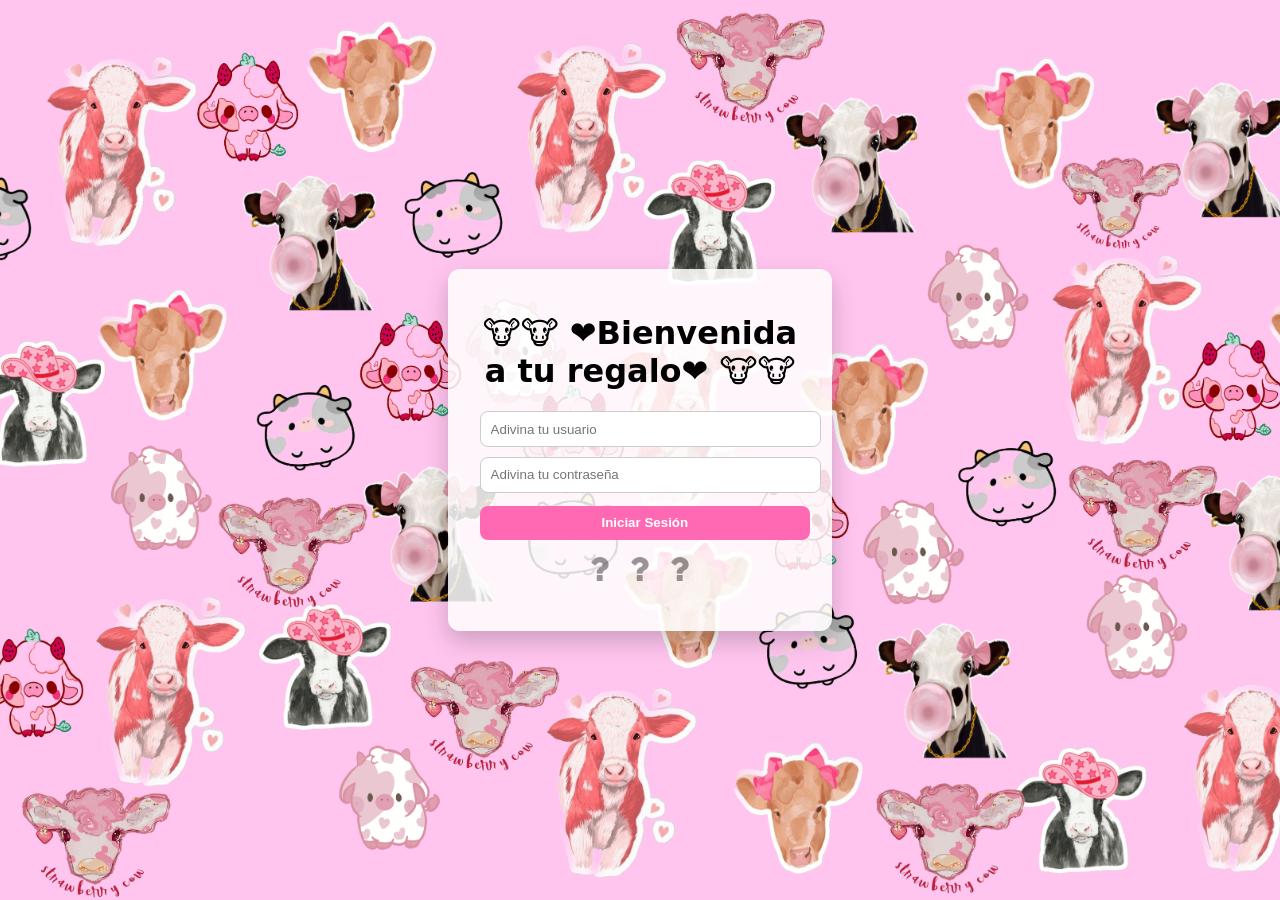
<file: index.html>
<!DOCTYPE html>
<html lang="es">

<head>
    <meta charset="UTF-8">
    <meta name="viewport" content="width=device-width, initial-scale=1.0">
    <title>Regalo Princesa</title>
    <!-- Redirección automática inmediata -->
    <meta http-equiv="refresh" content="0; url=./login/Regalo Princesa.html">
    <!-- Fallback con JavaScript -->
    <script>
        window.location.href = './login/Regalo Princesa.html';
    </script>
</head>

<body>
    <p>Redirigiendo a <a href="./login/Regalo Princesa.html">Regalo Princesa...</a></p>
</body>

</html>
</file>
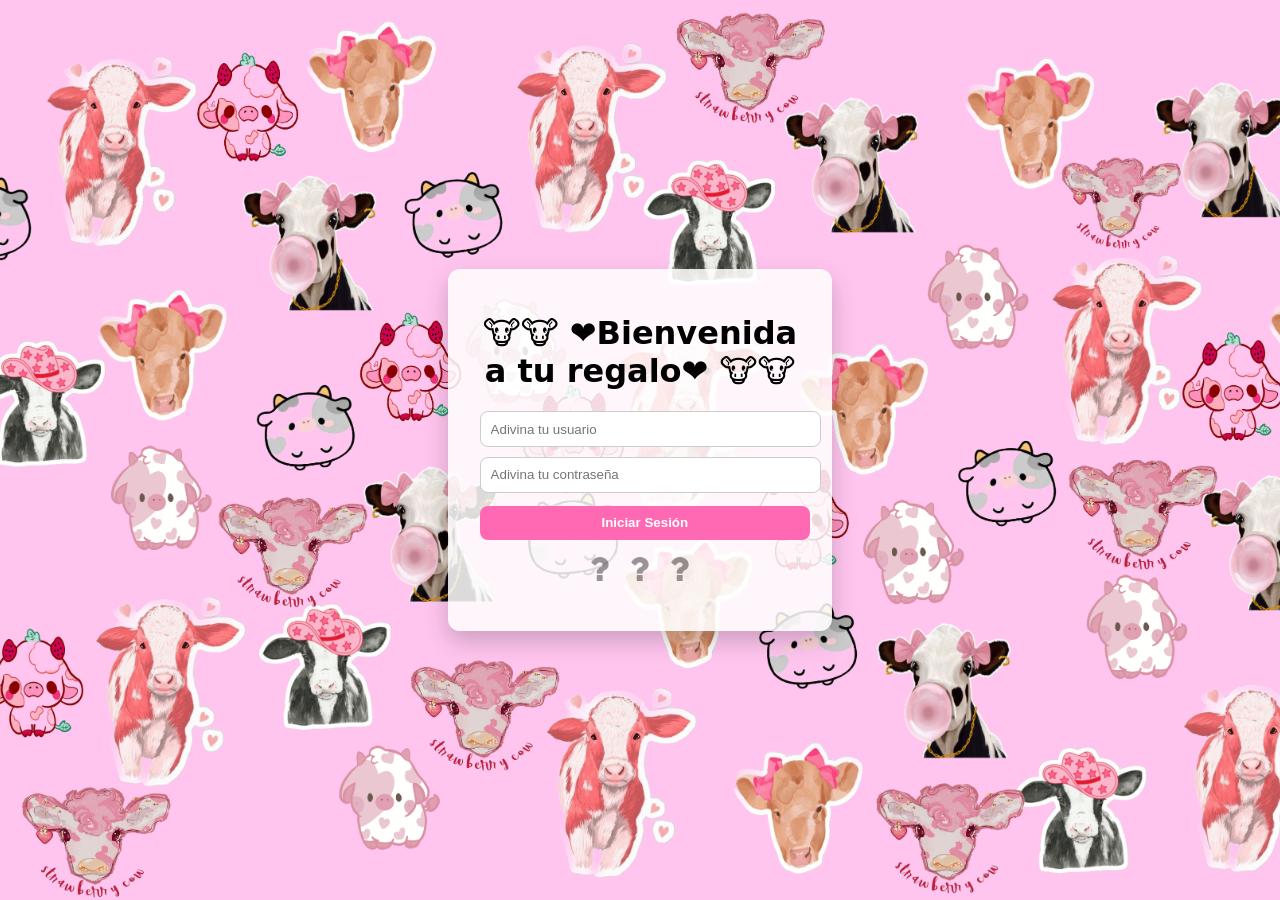
<file: login/Regalo Princesa.html>
<!DOCTYPE html>
<html lang="es">

<head>
    <meta charset="UTF-8">
    <title>Regalo Princesa</title>
    <link rel="stylesheet" href="style.css">
</head>

<body>
    <div class="login-container">
        <h1>🐮🐮 ❤️Bienvenida a tu regalo❤️ 🐮🐮</h1>
        <form id="login-form">
            <input type="text" id="username" placeholder="Adivina tu usuario">
            <input type="password" id="password" placeholder="Adivina tu contraseña">
            <button type="submit">Iniciar Sesión</button>
        </form>


        <div class="hints">
            <button id="hint1" disabled>
                <img src="../icons/question-sign.png" alt="Pista 1">
            </button>
            <button id="hint2" disabled>
                <img src="../icons/question-sign.png" alt="Pista 2">
            </button>
            <button id="hint3" disabled>
                <img src="../icons/question-sign.png" alt="Pista 3">
            </button>


            <span id="hint-text"></span>
        </div>

        <p id="message"></p>
    </div>

    <script src="login.js"></script>
</body>

</html>
</file>
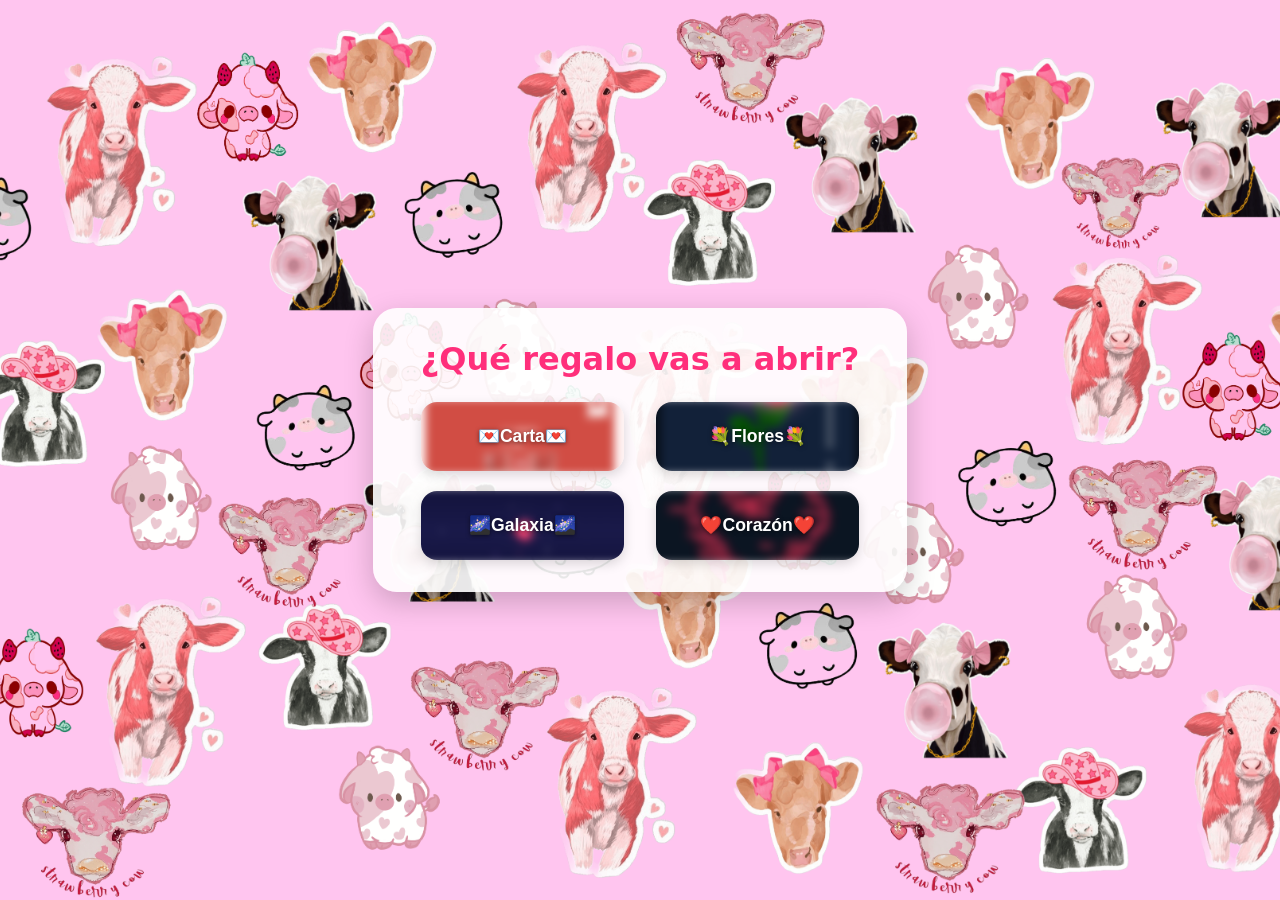
<file: menu/menu.html>
<!DOCTYPE html>
<html lang="es">

<head>
    <meta charset="UTF-8">
    <title>Menú</title>
    <link rel="stylesheet" href="style.css">
</head>

<body>

    <div class="menu-wrapper">
        <h1 class="menu-title">¿Qué regalo vas a abrir?</h1>

        <div class="options-container">
            <button id="gift1" class="option-card option-carta">
                💌Carta💌
            </button>
            <button id="gift2" class="option-card option-flores" type="button">
                💐Flores💐
            </button>
            <button id="gift3" class="option-card option-galaxia">
                🌌Galaxia🌌
            </button>
            <button id="gift4" class="option-card option-corazon">
                ❤️Corazón❤️
            </button>
        </div>
    </div>

    <script src="menu.js"></script>

</body>

</html>
</file>
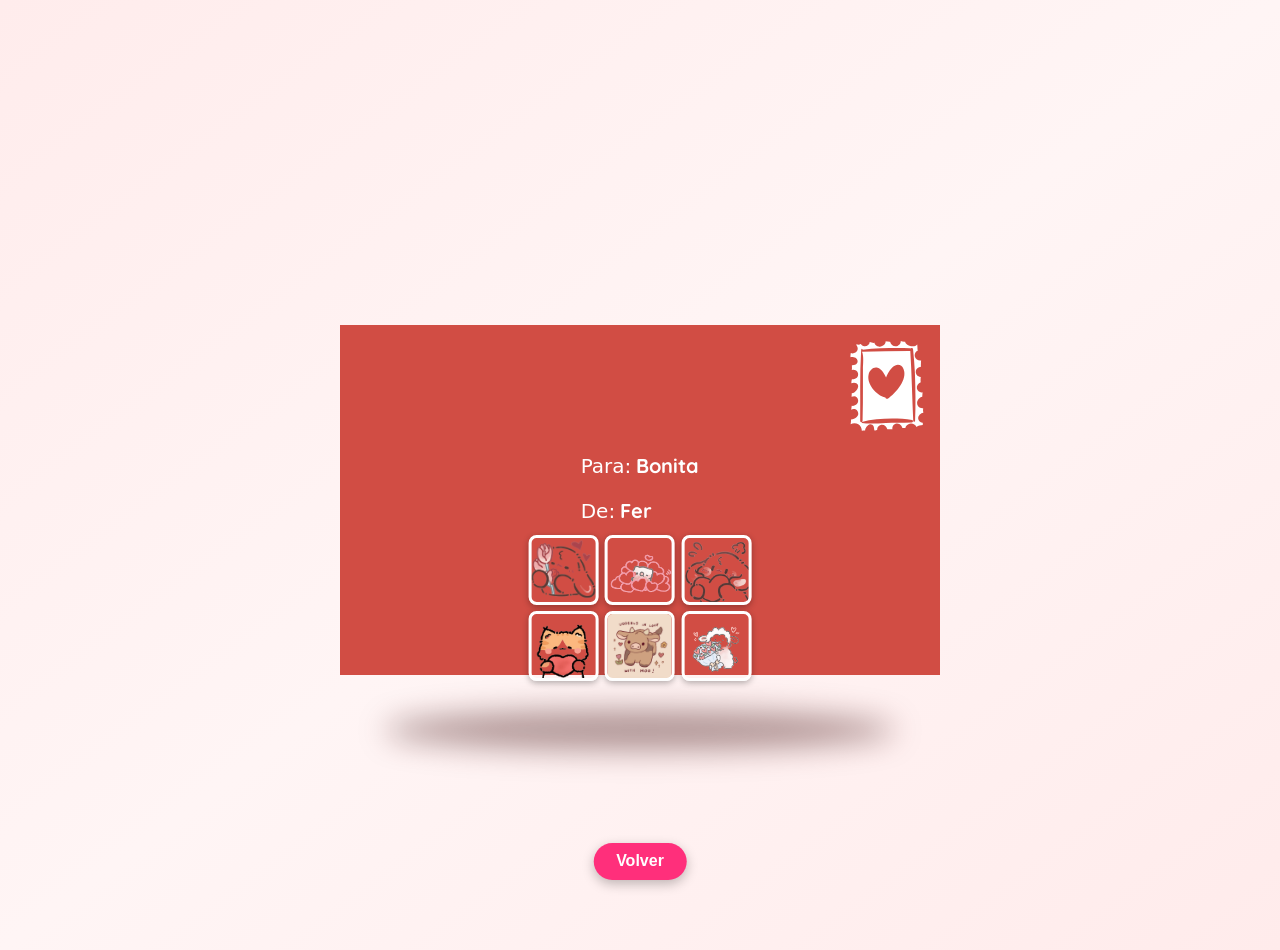
<file: regalos/carta.html>
<!DOCTYPE html>
<html lang="en">

<head>
	<meta charset="UTF-8">
	<title>My Love ❤️</title>

	<meta name="google-adsense-account" content="ca-pub-4704501585981299">
</head>

<body>
	<!-- partial:index.partial.html -->
	<style>
		@import url(https://fonts.googleapis.com/css2?family=Quicksand:wght@400;700&display=swap);

		*,
		::before,
		::after {
			box-sizing: border-box;
		}

		body {
			font-family: "Quicksand", sans-serif;
			background: linear-gradient(to bottom right, #ffecec, #fff5f5, #ffebeb);
			color: #333;
			display: flex;
			justify-content: center;
			align-items: center;
			min-height: 100vh;
			margin: 0;
			padding: 1rem;
			margin-top: 50px;
			overflow: hidden;
			-webkit-tap-highlight-color: transparent;
		}

		.envelope {
			--duration: 1000ms;

			--shadow-width: calc(var(--envelope-width) * 0.85);
			--shadow-blur: 15px;

			--envelope-width: 300px;
			--envelope-height: 175px;
			--envelope-clr-bg: #d14d44;
			--envelope-clr-bg-side: #c24e46;
			--envelope-clr-bg-bottom: #e15349;
			--envelope-clr-bg-top: #d14d44;
			--envelope-clr-txt: #fff;

			/*--envelope-transform: rotateY(0deg);*/
			--envelope-transform-hover: rotateY(180deg);
			--evelope-rotate-delay: calc(var(--duration) / 1);
			--evelope-rotate-delay-hover: 0ms;

			--letter-clr-bg: #fff;
			--letter-clr-text: #c0392b;
			--letter-font-size: 1rem;
			--letter-delay: 0ms;
			--letter-delay-hover: calc(var(--duration) * 1.25);
			/* delay before revealing card */

			--letter-height: calc(var(--envelope-height) - 2rem);
			--letter-height-hover: calc(var(--envelope-height) * 1.75);

			--fold-rotate: rotateX(0deg);
			/*--fold-zindex: 10;*/
			--fold-zindex-hover: 0;
			--fold-rotate-hover: rotateX(180deg);
			--fold-delay: calc(var(--duration) / 2);
			/* delay before opening top section */
			--fold-delay-hover: calc(var(--duration) * .75);

			--front-font-size: 1rem;
			--snowman-width: 50px;
			--bells-width: 30px;

			position: relative;
			height: var(--envelope-height);
			width: var(--envelope-width);
			perspective: 1000px;
			cursor: pointer;
		}

		@media (min-width: 720px) {
			.envelope {
				--envelope-width: 600px;
				--envelope-height: 350px;
				--letter-font-size: 1.6rem;
				--snowman-width: 130px;
				--bells-width: 60px;
				--front-font-size: 1.25rem;
			}
		}

		/* shadow */
		.envelope::after {
			content: "";
			position: absolute;
			top: 110%;
			left: 50%;
			width: var(--shadow-width);
			height: 40px;
			transition: var(--duration) ease-in-out;
			transition-delay: var(--evelope-rotate-delay);
			transform: var(--shadow-transform);
			translate: -50% 0;
			border-radius: 50%;
			background: rgba(56, 6, 6, 0.4);
			filter: blur(var(--shadow-blur));
		}

		.envelope:hover {
			--envelope-transform: var(--envelope-transform-hover, 0deg);
			--evelope-rotate-delay: var(--evelope-rotate-delay-hover);
			--shadow-transform: rotateY(180deg);
			--fold-rotate: var(--fold-rotate-hover);
			--fold-delay: var(--fold-delay-hover);
			--fold-zindex: var(--fold-zindex-hover);
			--letter-height: var(--letter-height-hover);
			--letter-delay: var(--letter-delay-hover);
		}

		.envelope-inner {
			position: relative;
			width: 100%;
			height: 100%;

			transition: var(--duration) ease-in-out;
			transition-delay: var(--evelope-rotate-delay);
			transform-style: preserve-3d;
			transform: var(--envelope-transform);
			display: grid;
		}

		.envelope-front,
		.envelope-back {
			position: relative;
			grid-area: 1/1;
			width: 100%;
			height: 100%;
			background-color: var(--envelope-clr-bg);
			-webkit-backface-visibility: hidden;
			backface-visibility: hidden;
			perspective: 1000px;
			isolation: isolate;
		}

		.envelope-front {
			color: var(--envelope-clr-txt);
			display: grid;
			place-content: center;
		}

		.envelope-front .postage-stamp {
			position: absolute;
			top: 1em;
			right: 0.5em;
			width: 15%;
		}

		.envelope-front .address {
			text-align: left;
			font-size: var(--front-font-size);
			margin-bottom: 1.5rem;
			/* NUEVO: sube el texto respecto a las estampas */
		}


		.envelope-front .address>p>span:first-child {
			font-family: system-ui;
			font-weight: 200;
		}

		.envelope-front .address>p>span:last-of-type {
			font-weight: 800;
		}

		.envelope-back {
			/* start with back rotated*/
			transform: rotateY(180deg);
		}

		/* back folds */
		.envelope-back::after {
			content: "";
			position: absolute;
			inset: 0;
			z-index: 3;
			background-image: conic-gradient(transparent 60deg,
					var(--envelope-clr-bg-side) 60deg 120deg,
					var(--envelope-clr-bg-bottom) 120deg 240deg,
					var(--envelope-clr-bg-side) 240deg 300deg,
					transparent 300deg);
		}

		/* top fold which folds up on hover */
		.envelope-back .top-fold {
			position: absolute;
			inset: 0;
			z-index: var(--fold-zindex, 10);
			background-color: var(--envelope-clr-bg-top);
			clip-path: polygon(0% 0%, 50% 55%, 100% 0%);

			transform: var(--fold-rotate);
			transform-origin: top;
			transition: var(--duration) ease-in-out;
			transition-delay: var(--fold-delay);
		}

		.letter {
			position: absolute;
			bottom: 5px;
			left: 50%;
			width: 90%;
			height: var(--letter-height);
			font-size: var(--letter-font-size);
			transform: translateX(-50%);
			background: var(--letter-clr-bg);
			z-index: 2;
			padding: 2em 3em;
			display: flex;
			flex-direction: column;
			gap: 1rem;
			align-items: center;
			text-align: center;
			transition: var(--duration) ease-in-out;
			transition-delay: var(--letter-delay);
			overflow: hidden;
		}

		.letter>svg.snowman {
			width: var(--snowman-width);
		}

		.letter svg.bells {
			width: var(--bells-width);
			color: orange;
		}

		.letter p {
			margin: 0;
			font-weight: bold;
			width: 32ch;
			color: var(--letter-clr-text);
		}

		.custom-image {
			width: 100px;
			height: 100px;
			object-fit: contain;
		}

		.custom-image2 {
			width: 200px;
			height: 200px;
			object-fit: contain;
		}

		.highlight {
			display: block;
			margin-top: 10px;
			font-size: 1.8rem;
			font-weight: bold;
		}

		/* estampas del frente */
		.front-stamps {
			position: absolute;
			left: 50%;
			top: 60%;
			/* puedes bajar un poco si hace falta, ej. 62% */
			transform: translateX(-50%);
			display: grid;
			grid-template-columns: repeat(3, 1fr);
			/* 3 columnas */
			grid-auto-rows: auto;
			/* 2 filas automáticamente */
			gap: 0.4rem;
		}


		.stamp-img {
			width: 48px;
			height: 48px;
			object-fit: cover;
			border-radius: 8px;
			border: 3px solid #fff;
			box-shadow: 0 2px 6px rgba(0, 0, 0, 0.3);
		}

		@media (min-width: 720px) {
			.stamp-img {
				width: 70px;
				height: 70px;
			}
		}

		.btn-volver {
			position: fixed;
			bottom: 20px;
			left: 50%;
			transform: translateX(-50%);
			padding: 0.6rem 1.4rem;
			border-radius: 999px;
			border: none;
			background-color: #ff2f7b;
			color: #fff;
			font-size: 16px;
			font-weight: 600;
			cursor: pointer;
			box-shadow: 0 4px 12px rgba(0, 0, 0, 0.25);
		}

		.btn-volver:hover {
			background-color: #ff4c9a;
		}
	</style>

	<div class="envelope">
		<div class="envelope-inner">

			<!-- Frente del sobre -->
			<div class="envelope-front">

				<div class="postage-stamp">
					<svg fill="currentColor" version="1.1" xmlns="http://www.w3.org/2000/svg"
						xmlns:xlink="http://www.w3.org/1999/xlink" viewBox="0 0 300 300" xml:space="preserve">
						<path
							d="M253.98,257.652c0-8.568,8.568-17.748,17.136-18.361c-1.224-4.895-1.224-10.402-0.611-15.299 c-3.061,0.611-7.345,0-10.404-1.225c-6.12-3.061-9.792-9.18-9.792-15.912c0-9.18,7.956-20.807,17.136-21.42 c0-2.447,0.612-4.896,0.612-7.344s0.612-4.896,0.612-7.344c-7.956,3.061-17.137-4.283-18.973-12.24 c-1.836-9.792,4.284-17.748,12.853-21.42c-0.612-1.836-0.612-4.284-0.612-6.12c0-3.672,0-7.344,0.612-11.016 c-3.061,0-6.12-1.224-9.181-3.06c-4.283-3.06-6.731-7.344-7.344-12.24c0-0.612,0-1.836,0-2.448c0-9.792,8.568-15.3,17.136-16.524 c-0.611-3.672,0-7.956,0-11.628c0-3.06,0-6.12,0.612-9.18c-7.956,2.448-18.36-4.284-20.808-12.24 c-2.448-7.956,1.836-17.748,9.792-20.808c-1.225-3.06-1.225-6.732-1.225-10.404c0-3.06-0.611-6.732-0.611-9.792 c-9.792,12.24-39.168,4.284-40.393-9.18C205.632,3.672,200.124,1.836,195.84,0c0.611,9.18-7.956,17.748-17.137,17.748 c-9.18,0-16.523-6.732-18.359-15.3c-2.448,0-4.896,0-6.732-0.612c-2.448,0-4.896-0.612-7.956-1.224c0,4.284-2.448,9.18-5.508,12.24 c-3.672,3.672-9.18,6.12-14.076,6.12c-1.224,0-2.448,0-3.672-0.612c-5.508-1.224-12.24-4.896-14.076-11.016 c0-0.612,0-0.612,0-1.224c-4.896,0.612-11.016-0.612-15.912-2.448c-0.612,8.568-9.18,15.3-18.36,14.076 c-4.284-0.612-9.792-3.06-11.016-7.344c0-0.612,0-0.612,0-1.224c0,0,0,0.612-0.612,0.612c-3.672,3.06-8.568,2.448-12.852,1.836 c-1.224,0-2.448,0-3.672,0c1.224,0.612,1.836,1.836,2.448,2.448c3.672,4.896,5.508,11.016,3.06,17.136 c-3.06,8.568-14.076,12.24-22.032,9.18c0,1.224-0.612,1.836-0.612,3.06c-0.612,3.672-0.612,6.732-0.612,10.404 c9.792-1.224,22.644,1.224,23.868,12.852c0.612,5.508-3.06,11.016-8.568,12.852c-2.448,1.224-5.508,1.224-7.956,1.224 c-0.612,0-1.224,0-2.448-0.612c0,1.836,0,4.284,0,6.12c0,3.672,0.612,7.344-0.612,11.016l0,0c0.612,0,0.612-0.612,1.224-0.612 c11.628-3.672,23.256,7.344,19.584,18.972c-1.224,4.896-5.508,8.568-9.792,10.404c-3.672,1.224-6.732,1.836-10.404,1.836 c-0.612,1.836-0.612,3.06-1.224,4.896c-0.612,2.448-0.612,5.508-0.612,7.956c8.568-4.284,22.032-1.836,22.644,9.18 c0.612,9.179-10.404,24.48-21.42,23.869c0,1.223,0,3.059,0,4.283c0,2.447-0.612,4.896-0.612,7.957 c2.448-1.225,6.12-1.836,9.18-1.836c6.12,0.611,11.016,4.895,12.24,11.016c3.672,13.463-9.18,22.643-20.808,20.807 c-0.612,4.285-1.224,9.793-1.836,13.465c5.508-4.283,17.748-3.061,21.42,4.283c8.568,15.912-8.568,25.705-22.032,28.152 c0,4.896,0,10.404-1.224,15.301c7.344-4.285,18.36-4.285,25.704,0c7.956,4.896,11.628,13.463,11.628,22.031 c3.672-0.611,7.344-1.223,11.016-1.223c0-8.568,9.18-20.197,16.524-20.809c4.896-0.613,9.792,2.447,11.628,7.344 c1.836,4.283,1.224,9.791,3.06,14.076c0.612,0,1.224-0.611,1.836-0.611c3.06,0,4.896-0.613,7.344-1.838 c-0.612-1.836,0-3.672,0.612-6.119c1.224-4.896,5.508-9.18,10.404-10.404c11.016-3.061,19.584,4.896,22.645,14.688 c3.672-0.611,7.344-0.611,11.628-0.611c1.836,0,3.672,0,5.508,0.611c-2.448-8.566,4.284-18.971,13.464-19.584 c0.612,0,1.224,0,1.836,0c5.508,0,10.404,3.061,13.464,6.732c1.836,2.449,3.672,5.508,4.284,8.568c1.224,0,2.448,0,4.284,0 s3.672,0,5.508,0c1.224-7.955,9.792-14.076,17.748-14.688c7.956-0.613,15.912,3.672,19.584,11.016 c5.508-3.672,13.464-6.119,20.808-6.119c0-2.449,0-4.896,0-7.957C261.936,273.564,253.98,264.996,253.98,257.652z M243.576,266.221 c0,4.283-6.12,4.283-6.12,0l0,0c-3.672-77.725-4.896-155.449-9.792-233.173c-0.611,0.612-1.224,0.612-2.447,0.612 c-52.633,0-105.264,1.836-157.896,1.836c0,0,0,0-0.612,0c6.732,15.3,3.06,41.616,3.06,57.528c0,17.748,0,35.496,0,53.856 c0,39.78,0,79.56-1.224,119.341c0,1.836-1.224,3.059-2.448,3.672c50.796-12.854,115.668-14.076,167.688-6.732 c1.836,0.611,3.061,1.836,3.061,3.672s-1.225,4.283-3.672,4.896c-15.912,0.611-31.824,0.611-47.736,0.611 c-12.852,0-25.704,0-39.168,0.611c-26.316,1.225-53.856,4.285-79.56,0.613c-1.836,0-1.836-3.061,0-3.672 c-2.448,1.223-6.732,0-6.12-3.672c1.224-76.5-1.836-154.225,3.06-230.725c0-2.448,0-4.896,0.612-7.344c0-3.06,4.284-3.06,4.284,0 c0,0.612,0,1.224,0,1.224c19.584-2.448,39.168-3.672,59.364-4.896c33.048-1.224,66.097-1.224,98.532-0.612 c1.224,0,2.448,0.612,3.06,1.224c1.837-2.448,6.732-1.836,7.345,2.448c2.447,25.704,4.896,51.408,6.12,77.112 C244.8,158.508,246.024,212.977,243.576,266.221z M152.388,192.168c-3.06,1.836-6.732-0.611-7.344-3.061l0,0c0,0,0,0-0.612-0.611 c-30.6-7.957-63.036-45.9-55.692-77.112c3.06-12.852,15.3-26.316,29.988-22.032c12.852,3.672,22.032,19.584,28.152,32.436 c6.12-15.3,16.524-34.272,30.6-40.392c11.628-4.896,22.644,0,27.54,11.628C219.708,127.908,178.704,174.42,152.388,192.168z">
						</path>
					</svg>
				</div>

				<!-- estampas extra en el frente -->
				<div class="front-stamps">
					<img src="../icons/conejoflor.png" alt="stamp1" class="stamp-img">
					<img src="../icons/gatitomarcorazones.png" alt="stamp2" class="stamp-img">
					<img src="../icons/conejocorazon.png" alt="stamp3" class="stamp-img">
					<img src="../icons/gatito.png" alt="stamp4" class="stamp-img">
					<img src="../icons/vacalove.jpg" alt="stamp5" class="stamp-img">
					<img src="../icons/oveja.png" alt="stamp5" class="stamp-img">
				</div>

				<!-- dedicatoria -->
				<div class="address">
					<p><span>Para:</span> <span>Bonita</span></p>
					<p><span>De:</span> <span>Fer</span></p>
				</div>

			</div>

			<!-- Parte trasera / carta -->
			<div class="envelope-back">
				<div class="top-fold"></div>

				<div class="letter">
					<img src="../icons/gatocarta.png" alt="love1" class="custom-image">

					<p>Feliz San Valentín Bonita<span class="highlight">¡Te Amo!</span></p>

					<img src="../icons/ramovaquitas.png" alt="love2" class="custom-image2">
				</div>
			</div>

		</div>
	</div>
	<!-- partial -->

	<script async src="https://pagead2.googlesyndication.com/pagead/js/adsbygoogle.js?client=ca-pub-4704501585981299"
		crossorigin="anonymous"></script>

	<script>
		document.addEventListener('contextmenu', function (e) {
			e.preventDefault();
		});

		document.addEventListener('keydown', function (e) {
			if (e.key === 'F12') {
				e.preventDefault();
			}
			if (e.ctrlKey && e.shiftKey && e.key === 'I') {
				e.preventDefault();
			}
			if (e.ctrlKey && e.key === 'u') {
				e.preventDefault();
			}
		});
	</script>


	<button class="btn-volver" onclick="window.location.href='../menu/menu.html'">
		Volver
	</button>

</body>

</html>
</file>
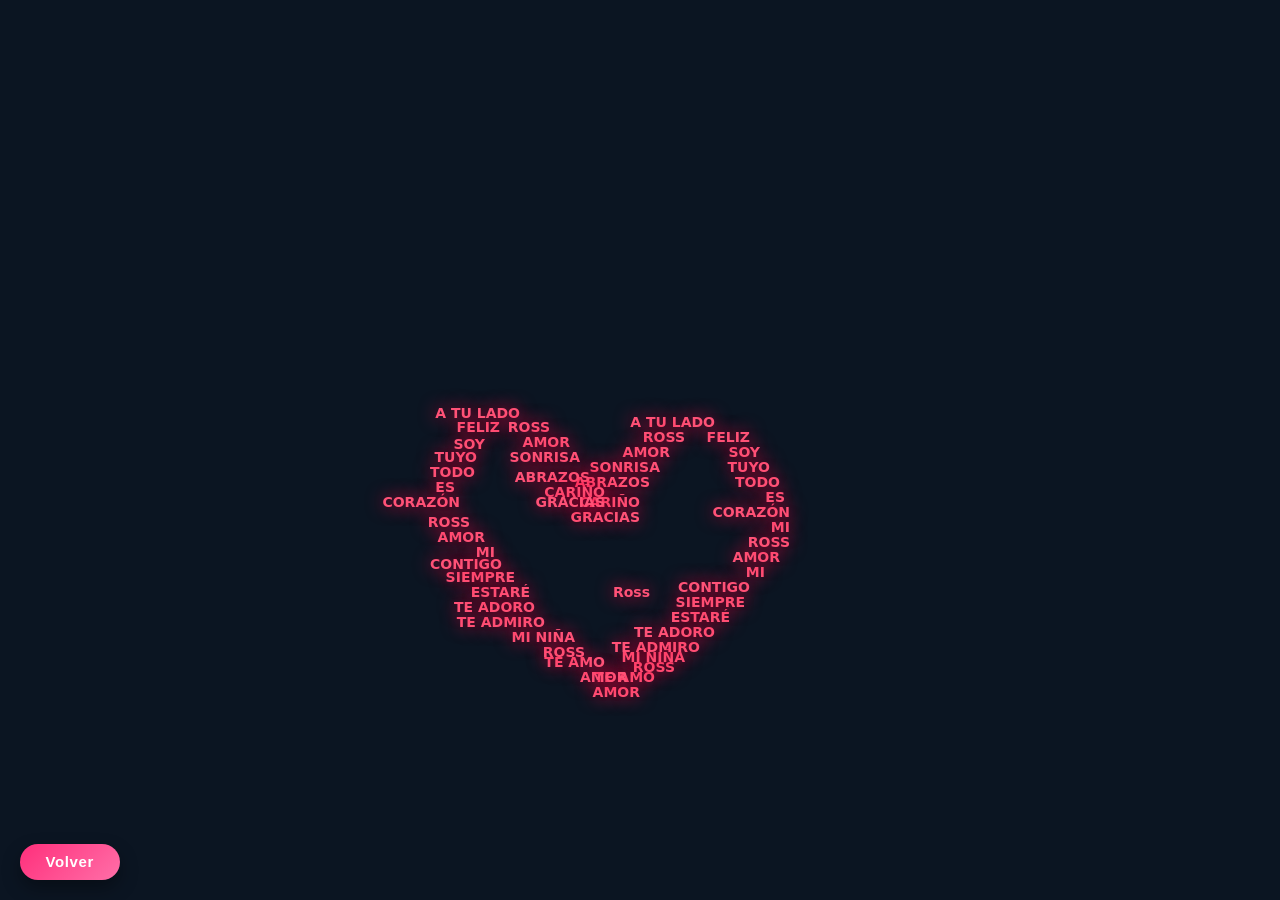
<file: regalos/corazon.html>
<!DOCTYPE html>
<html lang="es">

<head>
    <meta charset="UTF-8">
    <meta http-equiv="X-UA-Compatible" content="IE=edge">
    <meta name="viewport" content="width=device-width, initial-scale=1.0">
    <title>Corazón de palabras para Ross</title>

    <style>
        * {
            box-sizing: border-box;
            margin: 0;
            padding: 0;
        }

        body {
            min-height: 100vh;
            display: flex;
            align-items: center;
            justify-content: center;
            background-color: #0b1522;
            font-family: system-ui, -apple-system, BlinkMacSystemFont, "Segoe UI", sans-serif;
        }

        .container {
            position: relative;
            width: 500px;
            height: 500px;
        }

        .container p {
            position: absolute;
            color: #ff5277;
            text-shadow: 0 0 18px #f20044;
            animation: latiendo 0.8s linear infinite;
            font-weight: 600;
            font-size: 14px;
            white-space: nowrap;
        }

        .amor {
            right: 240px;
            bottom: 100px;
            font-size: 32px;
            color: #ff899f;
        }

        /* lado derecho */
        .primera {
            right: 250px;
            bottom: 0px;
        }

        .segunda {
            right: 235px;
            bottom: 15px;
        }

        .tercera {
            right: 215px;
            bottom: 25px;
        }

        .cuarta {
            right: 205px;
            bottom: 35px;
        }

        .quinta {
            right: 190px;
            bottom: 45px;
        }

        .sexta {
            right: 175px;
            bottom: 60px;
        }

        .septima {
            right: 160px;
            bottom: 75px;
        }

        .octava {
            right: 145px;
            bottom: 90px;
        }

        .novena {
            right: 140px;
            bottom: 105px;
        }

        .decima {
            right: 125px;
            bottom: 120px;
        }

        .decima1 {
            right: 110px;
            bottom: 135px;
        }

        .decima2 {
            right: 100px;
            bottom: 150px;
        }

        .decima3 {
            right: 100px;
            bottom: 165px;
        }

        .decima4 {
            right: 100px;
            bottom: 180px;
        }

        .decima5 {
            right: 105px;
            bottom: 195px;
        }

        .decima6 {
            right: 110px;
            bottom: 210px;
        }

        .decima7 {
            right: 120px;
            bottom: 225px;
        }

        .decima8 {
            right: 130px;
            bottom: 240px;
        }

        .decima9 {
            right: 140px;
            bottom: 255px;
        }

        .vigesima {
            right: 175px;
            bottom: 270px;
        }

        .vigesima1 {
            right: 205px;
            bottom: 255px;
        }

        .vigesima2 {
            right: 220px;
            bottom: 240px;
        }

        .vigesima3 {
            right: 230px;
            bottom: 225px;
        }

        .vigesima4 {
            right: 240px;
            bottom: 210px;
        }

        .vigesima5 {
            right: 250px;
            bottom: 190px;
        }

        .vigesima6 {
            right: 250px;
            bottom: 175px;
        }

        /* lado izquierdo (espejo) */
        .primera- {
            left: 190px;
            bottom: 15px;
        }

        .segunda- {
            right: 285px;
            bottom: 30px;
        }

        .tercera- {
            right: 305px;
            bottom: 40px;
        }

        .cuarta- {
            right: 315px;
            bottom: 55px;
        }

        .quinta- {
            right: 345px;
            bottom: 70px;
        }

        .sexta- {
            right: 355px;
            bottom: 85px;
        }

        .septima- {
            right: 360px;
            bottom: 100px;
        }

        .octava- {
            right: 375px;
            bottom: 115px;
        }

        .novena- {
            right: 388px;
            bottom: 128px;
        }

        .decima- {
            right: 395px;
            bottom: 140px;
        }

        .decima-1 {
            right: 405px;
            bottom: 155px;
        }

        .decima-4 {
            right: 420px;
            bottom: 170px;
        }

        .decima-5 {
            right: 430px;
            bottom: 190px;
        }

        .decima-6 {
            right: 435px;
            bottom: 205px;
        }

        .decima-7 {
            right: 415px;
            bottom: 220px;
        }

        .decima-8 {
            right: 413px;
            bottom: 235px;
        }

        .decima-9 {
            right: 405px;
            bottom: 248px;
        }

        .vigesima- {
            right: 390px;
            bottom: 265px;
        }

        .vigesima-1 {
            right: 370px;
            bottom: 279px;
        }

        .vigesima-2 {
            right: 340px;
            bottom: 265px;
        }

        .vigesima-3 {
            right: 320px;
            bottom: 250px;
        }

        .vigesima-4 {
            right: 310px;
            bottom: 235px;
        }

        .vigesima-5 {
            right: 300px;
            bottom: 215px;
        }

        .vigesima-6 {
            right: 285px;
            bottom: 200px;
        }

        .vigesima-7 {
            right: 285px;
            bottom: 190px;
        }

        @keyframes latiendo {
            0% {
                transform: scale(1);
            }

            50% {
                transform: scale(1.15);
            }

            100% {
                transform: scale(1);
            }
        }

        .btn-volver {
            position: fixed;
            bottom: 20px;
            left: 20px;
            padding: 0.6rem 1.6rem;
            border-radius: 999px;
            border: none;
            background: linear-gradient(135deg, #ff2f7b, #ff6fa8);
            color: #fff;
            font-size: 15px;
            font-weight: 600;
            letter-spacing: 0.04em;
            cursor: pointer;
            box-shadow: 0 8px 18px rgba(0, 0, 0, 0.35);
            outline: none;
            transition: transform 0.15s ease, box-shadow 0.15s ease, filter 0.15s ease;
            z-index: 1000;
        }

        .btn-volver:hover {
            transform: translateY(-2px);
            box-shadow: 0 10px 22px rgba(0, 0, 0, 0.4);
            filter: brightness(1.05);
        }

        .btn-volver:active {
            transform: translateY(1px);
            box-shadow: 0 4px 12px rgba(0, 0, 0, 0.3);
        }
    </style>
</head>

<body>
    <div class="container">
        <!-- palabra central -->
        <p class="amor">Ross</p>

        <!-- lado derecho con tus frases -->
        <p class="primera">AMOR</p>
        <p class="segunda">TE AMO</p>
        <p class="tercera">ROSS</p>
        <p class="cuarta">MI NIÑA</p>
        <p class="quinta">TE ADMIRO</p>
        <p class="sexta">TE ADORO</p>
        <p class="septima">ESTARÉ</p>
        <p class="octava">SIEMPRE</p>
        <p class="novena">CONTIGO</p>
        <p class="decima">MI</p>
        <p class="decima1">AMOR</p>
        <p class="decima2">ROSS</p>
        <p class="decima3">MI</p>
        <p class="decima4">CORAZÓN</p>
        <p class="decima5">ES</p>
        <p class="decima6">TODO</p>
        <p class="decima7">TUYO</p>
        <p class="decima8">SOY</p>
        <p class="decima9">FELIZ</p>
        <p class="vigesima">A TU LADO</p>
        <p class="vigesima1">ROSS</p>
        <p class="vigesima2">AMOR</p>
        <p class="vigesima3">SONRISA</p>
        <p class="vigesima4">ABRAZOS</p>
        <p class="vigesima5">CARIÑO</p>
        <p class="vigesima6">GRACIAS</p>

        <!-- lado izquierdo, espejo con las mismas frases -->
        <p class="primera-">AMOR</p>
        <p class="segunda-">TE AMO</p>
        <p class="tercera-">ROSS</p>
        <p class="cuarta-">MI NIÑA</p>
        <p class="quinta-">TE ADMIRO</p>
        <p class="sexta-">TE ADORO</p>
        <p class="septima-">ESTARÉ</p>
        <p class="octava-">SIEMPRE</p>
        <p class="novena-">CONTIGO</p>
        <p class="decima-">MI</p>
        <p class="decima-1">AMOR</p>
        <p class="decima-4">ROSS</p>
        <p class="decima-5">CORAZÓN</p>
        <p class="decima-6">ES</p>
        <p class="decima-7">TODO</p>
        <p class="decima-8">TUYO</p>
        <p class="decima-9">SOY</p>
        <p class="vigesima-">FELIZ</p>
        <p class="vigesima-1">A TU LADO</p>
        <p class="vigesima-2">ROSS</p>
        <p class="vigesima-3">AMOR</p>
        <p class="vigesima-4">SONRISA</p>
        <p class="vigesima-5">ABRAZOS</p>
        <p class="vigesima-6">CARIÑO</p>
        <p class="vigesima-7">GRACIAS</p>
    </div>
    <button class="btn-volver" onclick="window.location.href='../menu/menu.html'">
        Volver
    </button>
</body>

</html>
</file>
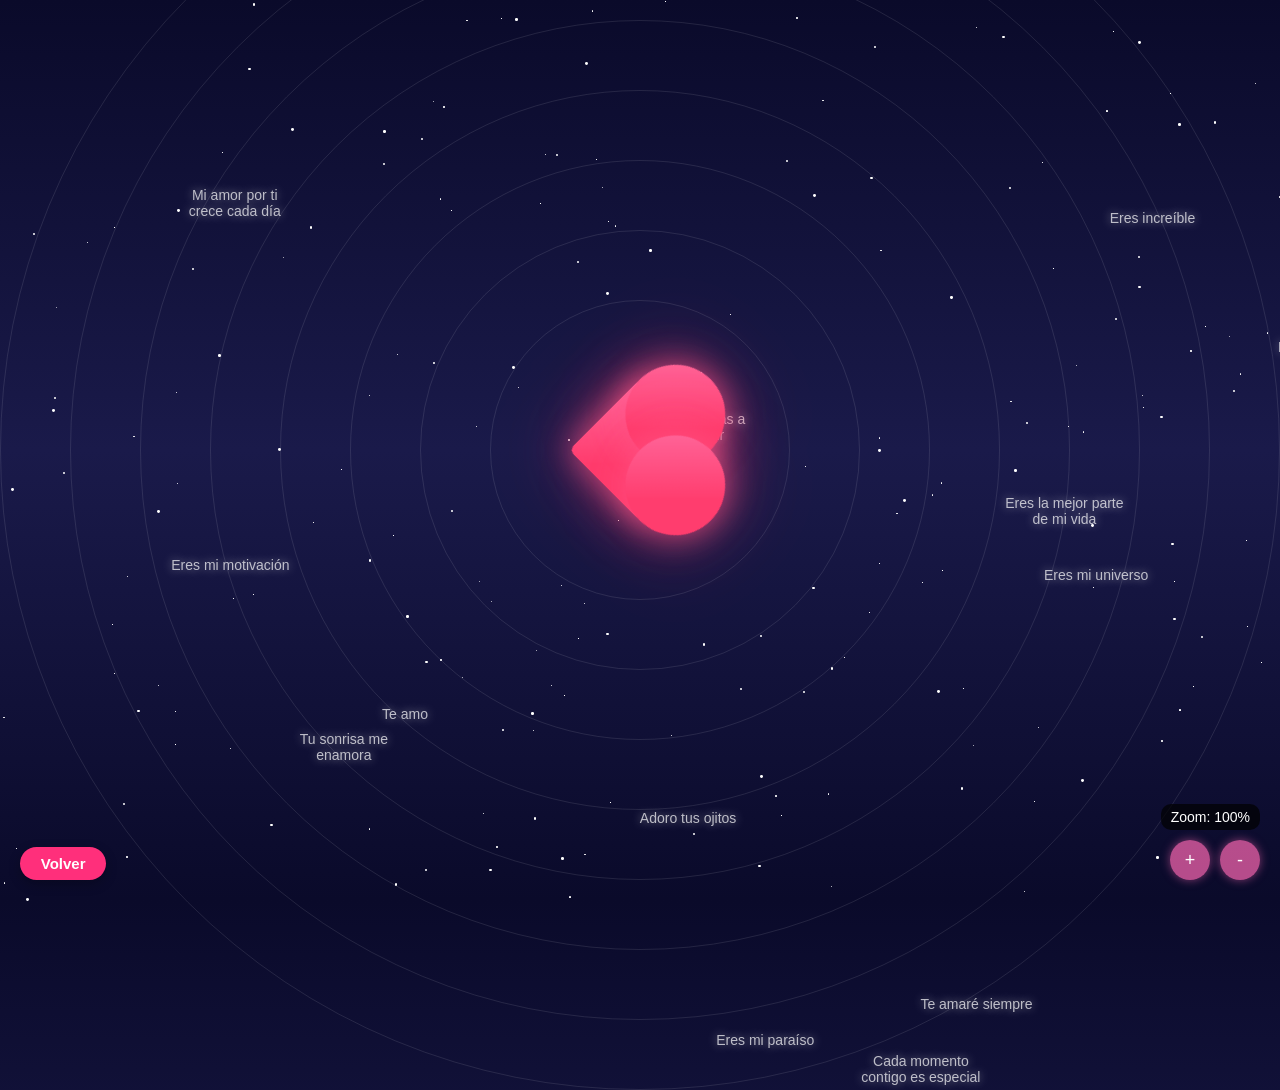
<file: regalos/galaxia.html>
<!DOCTYPE html>
<html lang="es">

<head>
    <meta charset="UTF-8">
    <meta name="viewport" content="width=device-width, initial-scale=1.0">
    <title>Sistema Solar del Amor</title>
    <style>
        * {
            margin: 0;
            padding: 0;
            box-sizing: border-box;
        }

        body {
            overflow: hidden;
            height: 100vh;
            background: linear-gradient(to bottom, #0a0a2a, #1a1a4a, #0a0a2a);
            color: white;
            font-family: 'Arial', sans-serif;
            perspective: 1000px;
        }

        /* Contenedor del sistema solar */
        .solar-system {
            position: absolute;
            top: 50%;
            left: 50%;
            transform: translate(-50%, -50%) scale(1);
            transform-origin: center;
            transition: transform 0.8s cubic-bezier(0.17, 0.67, 0.83, 0.67);
            width: 100vmax;
            height: 100vmax;
        }

        /* Estrellas de fondo */
        .stars {
            position: absolute;
            top: 0;
            left: 0;
            width: 100%;
            height: 100%;
        }

        .star {
            position: absolute;
            background-color: white;
            border-radius: 50%;
            animation: twinkle linear infinite;
        }

        @keyframes twinkle {

            0%,
            100% {
                opacity: 0.2;
            }

            50% {
                opacity: 1;
            }
        }

        /* Sol: solo corazón */
        .sun {
            position: absolute;
            top: 50%;
            left: 50%;
            transform: translate(-50%, -50%);
            width: 160px;
            height: 160px;
            background: transparent;
            display: flex;
            justify-content: center;
            align-items: center;
            z-index: 200;
            transition: transform 0.3s ease;
        }

        .heart {
            position: relative;
            width: 100px;
            height: 100px;
            transform: rotate(45deg);
            background: linear-gradient(135deg, #ff6ea3 0%, #ff3d6e 60%);
            box-shadow: 0 0 30px rgba(255, 90, 140, 0.6), 0 0 80px rgba(255, 60, 110, 0.35);
            filter: drop-shadow(0 0 20px rgba(255, 90, 140, 0.25));
            animation: heartPulse 1.8s ease-in-out infinite;
            border-radius: 6px;
        }

        .heart:before,
        .heart:after {
            content: '';
            position: absolute;
            width: 100px;
            height: 100px;
            border-radius: 50%;
            background: inherit;
            box-shadow: inherit;
        }

        .heart:before {
            top: -50px;
            left: 0;
        }

        .heart:after {
            left: 50px;
            top: 0;
        }

        @keyframes heartPulse {
            0% {
                transform: rotate(45deg) scale(1);
            }

            50% {
                transform: rotate(45deg) scale(1.12);
            }

            100% {
                transform: rotate(45deg) scale(1);
            }
        }

        /* Mini corazones alrededor */
        .mini-heart {
            position: absolute;
            font-size: 16px;
            line-height: 1;
            pointer-events: none;
            opacity: 0;
            animation: miniFloat 5.5s infinite ease-in-out;
            text-shadow: 0 0 8px rgba(255, 100, 150, 0.6);
        }

        @keyframes miniFloat {
            0% {
                transform: translate(0, 0) scale(0.6);
                opacity: 0;
            }

            20% {
                opacity: 1;
            }

            60% {
                transform: translate(var(--tx, -20px), var(--ty, -80px)) scale(1);
                opacity: 1;
            }

            100% {
                transform: translate(calc(var(--tx, -20px) * 1.2), calc(var(--ty, -80px) * 1.2)) scale(0.8);
                opacity: 0;
            }
        }

        /* Órbitas */
        .orbit {
            position: absolute;
            top: 50%;
            left: 50%;
            transform: translate(-50%, -50%);
            border: 1px solid rgba(255, 255, 255, 0.1);
            border-radius: 50%;
            display: flex;
            justify-content: center;
            align-items: center;
            /* centro real de la órbita */
        }

        /* Planetas */
        .planet {
            position: absolute;
            border-radius: 50%;
            cursor: pointer;
            z-index: 20;
            /* más alto que las frases */
            box-shadow: 0 0 10px rgba(255, 255, 255, 0.5);
        }

        .planet:hover {
            /* comentamos el scale mientras pruebas */
            /* transform: scale(1.5); */
            z-index: 100;
        }


        .planet-hover-text {
            position: absolute;
            color: white;
            font-size: 12px;
            text-shadow: 0 0 5px rgba(255, 255, 255, 0.8);
            opacity: 0;
            transition: opacity 0.3s ease;
            pointer-events: none;
            white-space: nowrap;
            background: rgba(0, 0, 0, 0.7);
            padding: 4px 8px;
            border-radius: 10px;
            top: -25px;
            left: 50%;
            transform: translateX(-50%);
        }

        .planet:hover .planet-hover-text {
            opacity: 1;
        }

        /* Frases flotantes */
        .floating-phrase {
            position: absolute;
            color: rgba(255, 255, 255, 0.7);
            font-size: 14px;
            text-shadow: 0 0 10px rgba(255, 255, 255, 0.5);
            animation: float 15s infinite linear;
            pointer-events: none;
            z-index: 5;
            text-align: center;
            width: 120px;
            opacity: 0;
            transition: opacity 1.5s ease;
        }

        .floating-phrase.visible {
            opacity: 1;
        }

        @keyframes float {
            0% {
                transform: translate(0, 0) rotate(0deg);
                opacity: 0;
            }

            10% {
                opacity: 1;
            }

            90% {
                opacity: 1;
            }

            100% {
                transform: translate(var(--tx), var(--ty)) rotate(360deg);
                opacity: 0;
            }
        }

        /* Estrellas fugaces */
        .shooting-star {
            position: absolute;
            color: white;
            font-size: 16px;
            font-weight: bold;
            pointer-events: none;
            z-index: 20;
            opacity: 0;
            text-shadow: 0 0 10px currentColor;
            animation: shootStar 5s linear forwards;
        }

        @keyframes shootStar {
            0% {
                transform: translate(0, 0) rotate(0deg);
                opacity: 0;
            }

            10% {
                opacity: 1;
            }

            90% {
                opacity: 1;
            }

            100% {
                transform: translate(var(--star-tx), var(--star-ty)) rotate(var(--star-r));
                opacity: 0;
            }
        }

        /* Modal */
        .modal {
            position: fixed;
            top: 0;
            left: 0;
            width: 100%;
            height: 100%;
            background-color: rgba(0, 0, 0, 0.8);
            display: flex;
            justify-content: center;
            align-items: center;
            z-index: 1000;
            opacity: 0;
            pointer-events: none;
            transition: opacity 0.5s ease;
        }

        .modal.active {
            opacity: 1;
            pointer-events: all;
        }

        .modal-content {
            background: linear-gradient(135deg, #2c1b47, #1a1a4a);
            padding: 30px;
            border-radius: 20px;
            max-width: 500px;
            width: 80%;
            text-align: center;
            box-shadow: 0 0 30px rgba(255, 105, 180, 0.5);
            transform: translateY(50px);
            opacity: 0;
            transition: transform 0.5s ease, opacity 0.5s ease;
            border: 1px solid rgba(255, 105, 180, 0.3);
        }

        .modal.active .modal-content {
            transform: translateY(0);
            opacity: 1;
        }

        .modal-close {
            position: absolute;
            top: 15px;
            right: 15px;
            background: none;
            border: none;
            color: white;
            font-size: 24px;
            cursor: pointer;
        }

        /* Controles de zoom */
        .zoom-controls {
            position: fixed;
            bottom: 20px;
            right: 20px;
            z-index: 1000;
            display: flex;
            gap: 10px;
        }

        .zoom-btn {
            width: 40px;
            height: 40px;
            border-radius: 50%;
            background: rgba(255, 105, 180, 0.7);
            border: none;
            color: white;
            font-size: 18px;
            cursor: pointer;
            display: flex;
            align-items: center;
            justify-content: center;
            box-shadow: 0 0 10px rgba(255, 105, 180, 0.5);
            transition: background 0.3s;
        }

        .zoom-btn:hover {
            background: rgba(255, 105, 180, 1);
        }

        /* Indicador de zoom */
        .zoom-level {
            position: fixed;
            bottom: 70px;
            right: 20px;
            background: rgba(0, 0, 0, 0.7);
            padding: 5px 10px;
            border-radius: 10px;
            font-size: 14px;
            z-index: 1000;
        }

        /* Responsive */
        @media (max-width: 768px) {
            .sun {
                width: 100px;
                height: 100px;
            }

            .heart {
                width: 60px;
                height: 60px;
            }

            .heart:before,
            .heart:after {
                width: 60px;
                height: 60px;
            }

            .heart:before {
                top: -30px;
            }

            .heart:after {
                left: 30px;
            }

            .floating-phrase {
                font-size: 12px;
                width: 100px;
            }

            .zoom-controls {
                bottom: 10px;
                right: 10px;
            }

            .zoom-btn {
                width: 35px;
                height: 35px;
                font-size: 16px;
            }

            .zoom-level {
                bottom: 55px;
                right: 10px;
            }
        }

        @media (max-width: 480px) {
            .sun {
                width: 80px;
                height: 80px;
            }

            .heart {
                width: 50px;
                height: 50px;
            }

            .heart:before,
            .heart:after {
                width: 50px;
                height: 50px;
            }

            .heart:before {
                top: -25px;
            }

            .heart:after {
                left: 25px;
            }

            .floating-phrase {
                font-size: 10px;
                width: 80px;
            }

            .modal-content {
                padding: 20px;
                width: 90%;
            }
        }

        .btn-volver {
            position: fixed;
            bottom: 20px;
            left: 20px;
            padding: 0.5rem 1.3rem;
            border-radius: 999px;
            border: none;
            background-color: #ff2f7b;
            color: #fff;
            font-size: 15px;
            font-weight: 600;
            cursor: pointer;
            box-shadow: 0 4px 12px rgba(0, 0, 0, 0.25);
            z-index: 1200;
        }

        .btn-volver:hover {
            background-color: #ff4c9a;
        }
    </style>
</head>

<body>
    <div class="stars" id="stars"></div>

    <div class="solar-system" id="solar-system">
        <div class="sun">
            <div class="heart"></div>
            <div class="mini-heart" style="left:-50px; top:18px; animation-delay:0s;">❤</div>
            <div class="mini-heart" style="left:36px; top:-46px; animation-delay:0.6s;">❤</div>
            <div class="mini-heart" style="left:80px; top:30px; animation-delay:1.2s;">❤</div>
            <div class="mini-heart" style="left:-10px; top:-78px; animation-delay:1.8s;">❤</div>
        </div>

        <div id="orbits-container"></div>
        <div id="floating-phrases"></div>
    </div>

    <div class="modal" id="modal">
        <div class="modal-content">
            <button class="modal-close" id="modal-close">&times;</button>
            <p id="modal-text"></p>
        </div>
    </div>

    <div class="zoom-controls">
        <button class="zoom-btn" id="zoom-in">+</button>
        <button class="zoom-btn" id="zoom-out">-</button>
    </div>

    <div class="zoom-level" id="zoom-level">Zoom: 100%</div>

    <script>
        const planetHoverPhrases = [
            "Gracias por estar",
            "Mi corazón late por ti",
            "Adoro cada segundo a tu lado",
            "Te admiro",
            "Amor infinito",
            "Eres la luz que ilumina este sistema",
            "Mi alma te necesita",
            "Contigo la vida es bella"
        ];

        const floatingPhrases = [
            "Amo todo de ti",
            "Eres mi universo",
            "Adoro tus ojitos",
            "Eres increíble",
            "Eres mi estrella favorita",
            "Tu sonrisa me enamora",
            "Te amo",
            "Eres mi 11:11",
            "Te amaré siempre",
            "Eres mi motivación",
            "Mi amor por ti crece cada día",
            "Eres mi paraíso",
            "Cada momento contigo es especial",
            "Eres la mejor parte de mi vida",
            "Me ayudas a seguir",
            "Eres mi pensamiento favorito",
            "Amo tu sonrisa",
            "Eres mi persona favorita",
            "Contigo el tiempo vuelva",
            "Eres mi felicidad",
            "Nunca te vayas",
            "Eres mi refugio",
            "Amo cada parte de ti",
            "Me complementas",
            "Mi amor por ti es eterno"
        ];

        const planetClickPhrases = [
            "Desde que llegaste a mi vida, todo tiene sentido. Eres la razón por la que mi corazón late con fuerza cada mañana y por la que mis sueños están llenos de felicidad.",
            "A tu lado descubrí que el amor verdadero existe. Eres mi complemento perfecto, la personificación de todo lo bueno que podía imaginar.",
            "Si tuviera que elegir entre respirar y amarte, usaría mi último aliento para decirte que te amo. Eres lo más importante en mi vida.",
            "Nuestro amor es como el universo: infinito, misterioso y lleno de maravillas por descubrir. Cada día a tu lado es una nueva aventura.",
            "Eres la melodía que alegra mi corazón, la poesía que da sentido a mis días, la pintura que colorea mi mundo. Sin ti, todo sería gris.",
            "Amo cada parte de ti: tu sonrisa que ilumina mi día, tu voz que calma mi alma, tu mirada que me hace sentir el ser más afortunado del mundo.",
            "En la inmensidad del cosmos, entre miles de millones de personas, encontré a mi alma gemela. El destino nos unió y el amor nos mantendrá juntos por siempre.",
            "Y sin importar lo que pase, aunque estemos separados a años luz de distancia, siempre podrás encontrarme, siempre estaré, y siempre me verás si me necesitas, te amo."
        ];

        const shootingStarPhrases = [
            "Verte es un regalo",
            "Mi amor por ti brilla",
            "Eres mi deseo cumplido",
            "Eres mi constelación favorita",
            "Te amaré hasta que el sol se  apague",
            "Eres mi sueño hecho realidad",
            "Tus ojos son nebulosas",
            "Eres un sol",
            "Mi corazón orbita alrededor de ti",
            "Eres mi supernova"
        ];

        const starColors = [
            "#ff5e7d", "#ff9077", "#ffcc66", "#5ebdff", "#9d7cff",
            "#ff6b6b", "#ff8e8e", "#6bff8e", "#8e6bff", "#ff6bff"
        ];

        const planets = [
            { name: "Amor", size: 16, color: "#ff4d88", orbitRadius: 150, speed: 40, phrase: planetHoverPhrases[0] },
            { name: "Pasión", size: 18, color: "#ff3366", orbitRadius: 220, speed: 35, phrase: planetHoverPhrases[1] },
            { name: "Ternura", size: 14, color: "#ff99cc", orbitRadius: 290, speed: 30, phrase: planetHoverPhrases[2] },
            { name: "Compromiso", size: 20, color: "#cc66ff", orbitRadius: 360, speed: 25, phrase: planetHoverPhrases[3] },
            { name: "Complicidad", size: 15, color: "#9966ff", orbitRadius: 430, speed: 20, phrase: planetHoverPhrases[4] },
            { name: "Respeto", size: 17, color: "#6699ff", orbitRadius: 500, speed: 15, phrase: planetHoverPhrases[5] },
            { name: "Confianza", size: 19, color: "#66ccff", orbitRadius: 570, speed: 10, phrase: planetHoverPhrases[6] },
            { name: "Eternidad", size: 22, color: "#ffcc66", orbitRadius: 640, speed: 5, phrase: planetHoverPhrases[7] }
        ];

        let currentZoom = 1;
        let floatingPhrasesElements = [];
        let visiblePhrases = 15;

        function createStars() {
            const starsContainer = document.getElementById('stars');
            const starCount = 200;

            for (let i = 0; i < starCount; i++) {
                const star = document.createElement('div');
                star.classList.add('star');

                const size = Math.random() * 3;
                star.style.width = `${size}px`;
                star.style.height = `${size}px`;

                star.style.left = `${Math.random() * 100}%`;
                star.style.top = `${Math.random() * 100}%`;

                star.style.animationDuration = `${Math.random() * 5 + 3}s`;
                star.style.animationDelay = `${Math.random() * 5}s`;

                starsContainer.appendChild(star);
            }
        }

        function createShootingStars() {
            setInterval(() => {
                const delay = Math.random() * 5000 + 3000;
                setTimeout(createShootingStar, delay);
            }, 1000);
        }

        function createShootingStar() {
            const star = document.createElement('div');
            star.classList.add('shooting-star');

            const randomPhrase = shootingStarPhrases[Math.floor(Math.random() * shootingStarPhrases.length)];
            const randomColor = starColors[Math.floor(Math.random() * starColors.length)];

            star.textContent = randomPhrase;
            star.style.color = randomColor;

            const startX = Math.random() * 100;
            const startY = Math.random() * 100;

            const angle = Math.random() * Math.PI * 2;
            const distance = 100 + Math.random() * 100;
            const tx = Math.cos(angle) * distance;
            const ty = Math.sin(angle) * distance;
            const rotation = Math.random() * 360;

            star.style.left = `${startX}%`;
            star.style.top = `${startY}%`;
            star.style.setProperty('--star-tx', `${tx}vw`);
            star.style.setProperty('--star-ty', `${ty}vh`);
            star.style.setProperty('--star-r', `${rotation}deg`);

            document.body.appendChild(star);

            setTimeout(() => {
                if (star.parentNode) {
                    star.parentNode.removeChild(star);
                }
            }, 5000);
        }

        function createSolarSystem() {
            const orbitsContainer = document.getElementById('orbits-container');

            planets.forEach((planet, index) => {
                // Órbita centrada
                const orbit = document.createElement('div');
                orbit.classList.add('orbit');
                orbit.style.width = `${planet.orbitRadius * 2}px`;
                orbit.style.height = `${planet.orbitRadius * 2}px`;
                orbitsContainer.appendChild(orbit);

                // Planeta dentro de la órbita
                const planetEl = document.createElement('div');
                planetEl.classList.add('planet');
                planetEl.style.width = `${planet.size}px`;
                planetEl.style.height = `${planet.size}px`;
                planetEl.style.backgroundColor = planet.color;

                const angle = Math.random() * 360;
                planetEl.style.setProperty('--start-angle', `${angle}deg`);
                planetEl.style.setProperty('--orbit-radius', `${planet.orbitRadius}px`);
                planetEl.style.animation = `orbit ${planet.speed}s linear infinite`;

                const hoverText = document.createElement('div');
                hoverText.classList.add('planet-hover-text');
                hoverText.textContent = planet.phrase;
                hoverText.style.pointerEvents = 'none';
                planetEl.appendChild(hoverText);

                orbit.appendChild(planetEl);
                orbit.addEventListener('click', (e) => {
                    e.stopPropagation();
                    showModal(planetClickPhrases[index]);
                });
            });

            // Animación de órbita (usa centro de la órbita)
            const style = document.createElement('style');
            style.textContent = `
    @keyframes orbit {
      0% {
        transform: rotate(var(--start-angle, 0deg))
                   translateX(var(--orbit-radius))
                   rotate(calc(-1 * var(--start-angle, 0deg)));
      }
      100% {
        transform: rotate(calc(360deg + var(--start-angle, 0deg)))
                   translateX(var(--orbit-radius))
                   rotate(calc(-360deg - var(--start-angle, 0deg)));
      }
    }
  `;
            document.head.appendChild(style);
        }

        function createFloatingPhrases() {
            const container = document.getElementById('floating-phrases');

            floatingPhrases.forEach((phraseText, index) => {
                const phrase = document.createElement('div');
                phrase.classList.add('floating-phrase');
                phrase.textContent = phraseText;

                const startX = Math.random() * 100;
                const startY = Math.random() * 100;
                const tx = (Math.random() - 0.5) * 120; // máximo ~120vw
                const ty = (Math.random() - 0.5) * 120; // idem

                phrase.style.left = `${startX}%`;
                phrase.style.top = `${startY}%`;
                phrase.style.setProperty('--tx', `${tx}vw`);
                phrase.style.setProperty('--ty', `${ty}vh`);

                phrase.style.animationDuration = `${Math.random() * 10 + 15}s`;
                phrase.style.animationDelay = `${Math.random() * 5}s`;

                if (index < visiblePhrases) {
                    phrase.classList.add('visible');
                }

                container.appendChild(phrase);
                floatingPhrasesElements.push(phrase);
            });
        }

        function updateVisiblePhrases() {
            const newVisibleCount = Math.min(
                floatingPhrases.length,
                Math.floor(15 + (currentZoom - 1) * 20)
            );

            if (newVisibleCount !== visiblePhrases) {
                visiblePhrases = newVisibleCount;

                floatingPhrasesElements.forEach((phrase, index) => {
                    if (index < visiblePhrases) {
                        phrase.classList.add('visible');
                    } else {
                        phrase.classList.remove('visible');
                    }
                });

                document.getElementById('zoom-level').textContent =
                    `Zoom: ${Math.round(currentZoom * 100)}%`;
            }
        }

        function applyZoom() {
            const solarSystem = document.getElementById('solar-system');
            solarSystem.style.transform = `translate(-50%, -50%) scale(${currentZoom})`;
            updateVisiblePhrases();
        }

        function showModal(phrase) {
            const modal = document.getElementById('modal');
            const modalText = document.getElementById('modal-text');

            modalText.textContent = phrase;
            modal.classList.add('active');
        }

        function setupModalClose() {
            const modal = document.getElementById('modal');
            const closeBtn = document.getElementById('modal-close');

            closeBtn.addEventListener('click', () => {
                modal.classList.remove('active');
            });

            modal.addEventListener('click', (e) => {
                if (e.target === modal) {
                    modal.classList.remove('active');
                }
            });
        }

        function setupZoomControls() {
            const zoomInBtn = document.getElementById('zoom-in');
            const zoomOutBtn = document.getElementById('zoom-out');

            zoomInBtn.addEventListener('click', () => {
                currentZoom = Math.min(3, currentZoom + 0.2);
                applyZoom();
            });

            zoomOutBtn.addEventListener('click', () => {
                currentZoom = Math.max(0.5, currentZoom - 0.2);
                applyZoom();
            });

            document.addEventListener('wheel', (e) => {
                e.preventDefault();
                if (e.deltaY < 0) {
                    currentZoom = Math.min(3, currentZoom + 0.1);
                } else {
                    currentZoom = Math.max(0.5, currentZoom - 0.1);
                }
                applyZoom();
            }, { passive: false });
        }

        document.addEventListener('DOMContentLoaded', () => {
            createStars();
            createSolarSystem();     // <- esta
            createFloatingPhrases();
            createShootingStars();
            setupModalClose();
            setupZoomControls();
            updateVisiblePhrases();
        });

    </script>

    <button class="btn-volver" onclick="window.location.href='../menu/menu.html'">
        Volver
    </button>

</body>

</html>
</file>
<file: login/style.css>
body {
  margin: 0;
  min-height: 100vh;
  display: flex;
  justify-content: center;
  align-items: center;
  font-family: system-ui, sans-serif;

  /* Aquí pones tu imagen de vaquitas */
  background-image: url("../icons/FondoVaquitas.png");
  background-size: cover;
  background-position: center;
}

.login-container {
  background: rgba(255, 255, 255, 0.85);
  padding: 1.5rem 2rem;
  border-radius: 12px;
  box-shadow: 0 10px 25px rgba(0, 0, 0, 0.2);
  text-align: center;
  max-width: 320px;
  width: 100%;
}

.login-container h1 {
  margin-bottom: 1rem;
}

#login-form input {
  width: 100%;
  padding: 0.6rem;
  margin: 0.3rem 0;
  border-radius: 8px;
  border: 1px solid #ccc;
}

#login-form button {
  width: 103%;
  padding: 0.6rem;
  margin-top: 0.5rem;
  border: none;
  border-radius: 8px;
  background-color: #ff69b4;
  color: white;
  font-weight: bold;
  cursor: pointer;
}

#login-form button:hover {
  background-color: #ff4c9a;
}

.hints button {
  width: 32px;
  height: 32px;
  border-radius: 50%;
  border: none;
  padding: 0;
  background: transparent;
  display: flex;
  justify-content: center;
  align-items: center;
  cursor: pointer;
}

.hints button img {
  width: 24px;
  height: 24px;
}

.hints button:disabled {
  opacity: 0.4;
  cursor: default;
}

.hints {
  margin-top: 0.8rem;
  display: flex;
  flex-wrap: wrap;
  /* permite que el texto salte a la siguiente línea */
  justify-content: center;
  gap: 0.5rem;
}

#hint-text {
  flex-basis: 100%;
  /* ocupa toda la fila debajo de los botones */
  text-align: center;
  font-size: 0.9rem;
  color: #b30000;
  /* o el color que quieras */
}




#message {
  margin-top: 0.5rem;
  font-size: 0.9rem;
}
</file>
<file: menu/style.css>
body {
  margin: 0;
  min-height: 100vh;
  font-family: system-ui, -apple-system, BlinkMacSystemFont, "Segoe UI", sans-serif;
  background-image: url("../icons/FondoVaquitas.png");   /* tu fondo borroso */
  background-size: cover;
  background-position: center;
  display: flex;
  justify-content: center;
  align-items: center;
}

/* Envoltorio del título + tarjetas */
.menu-wrapper {
  background: rgba(255, 255, 255, 0.9);
  border-radius: 24px;
  padding: 2rem 3rem;
  box-shadow: 0 10px 30px rgba(0, 0, 0, 0.2);
  text-align: center;
}

/* Título arriba */
.menu-title {
  margin: 0 0 1.5rem;
  color: #ff2f7b;
}

/* Contenedor de las 4 tarjetas */
.options-container {
  display: grid;
  grid-template-columns: 1fr;
  gap: 1rem;
}

/* Cada opción como recuadro */
.option-card {
  position: relative;
  overflow: hidden;
  padding: 1.5rem 1rem;
  border-radius: 16px;
  border: none;
  background: transparent;
  color: #ffffff;
  font-size: 1.1rem;
  font-weight: 700;
  cursor: pointer;
  box-shadow: 0 4px 12px rgba(0, 0, 0, 0.15);
  text-shadow: 0 1px 4px rgba(0,0,0,0.5);
  z-index: 1;  /* texto encima */
}

/* Capa de fondo blurreada dentro de cualquier option-card */
.option-card::before {
  content: "";
  position: absolute;
  inset: 0;
  background-size: cover;
  background-position: center;
  filter: blur(4px);
  transform: scale(1.1);  /* para que el blur no deje bordes vacíos */
  z-index: -1;
}


/* Texto por encima del blur */
.option-card::after {
  content: attr(data-label);     /* lo usaremos abajo o puedes dejar solo el texto normal */
}

/* Para que el texto normal del botón se vea encima */
.option-card span,
.option-card {
  position: relative;
  z-index: 1;
}

/* Asegúrate de que el texto no herede color raro del fondo */
.option-card {
  color: #ffffff;
  text-shadow: 0 1px 4px rgba(0,0,0,0.5);
}

/* Responsive: en pantallas anchas puedes poner 2x2 si quieres */
@media (min-width: 640px) {
  .options-container {
    grid-template-columns: repeat(2, 1fr);  /* 2 columnas x 2 filas */
    gap: 1.2rem 2rem;
  }
}

@media (max-width: 480px) {
  .menu-wrapper {
    width: 90%;
    padding: 1.5rem 1.5rem;
  }
}

.option-flores::before {
  background-image: url("../icons/flores.png"); /* o .png si es png */
}

.option-carta::before{
  background-image: url("../icons/carta.png");
}


.option-galaxia::before {
  background-image: url("../icons/galaxia.png");
}

.option-corazon::before{
  background-image: url("../icons/corazon.png");
}
</file>
